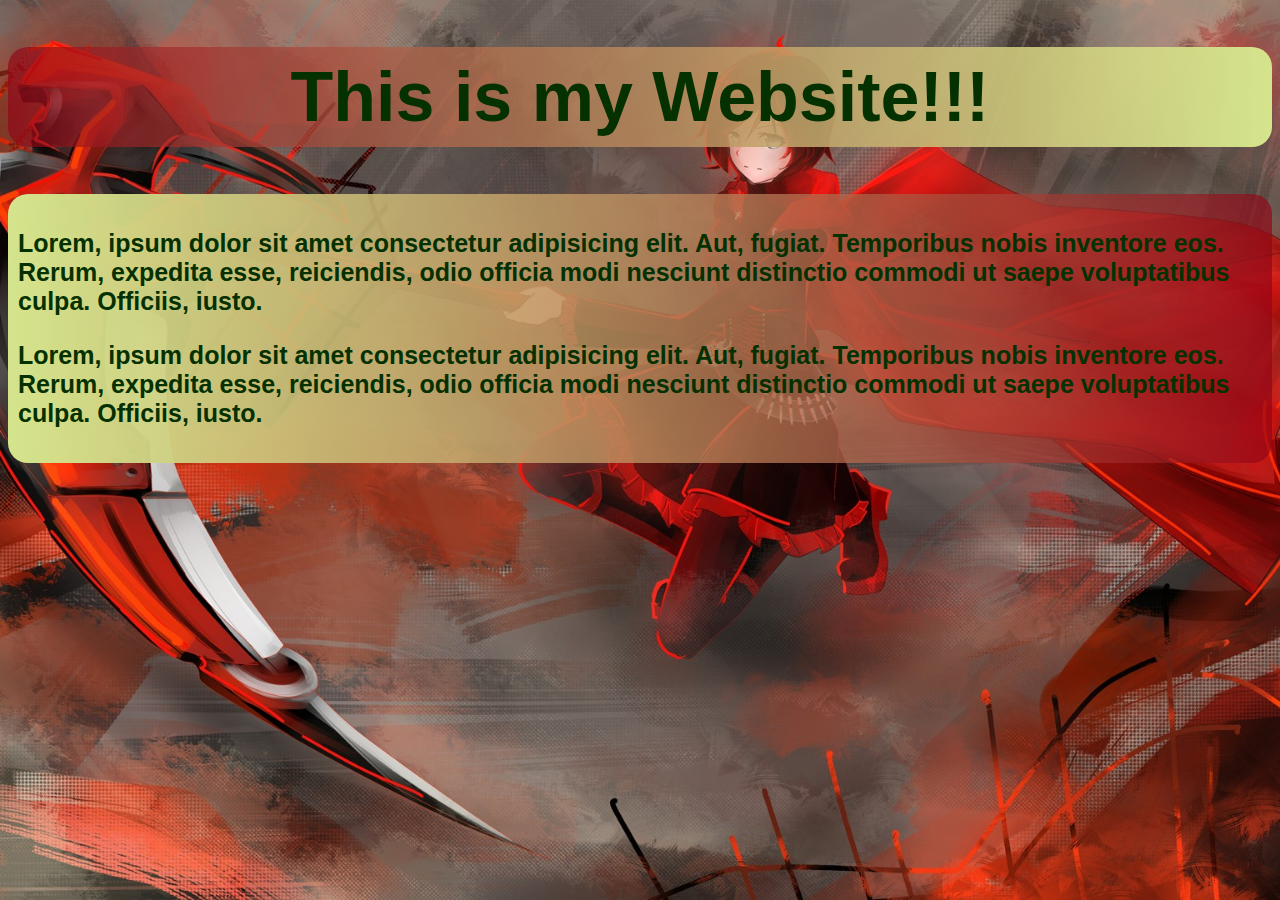
<file: practise.html>
<!DOCTYPE html>
<html lang="en">
<head>
    <meta charset="UTF-8">
    <meta name="viewport" content="width=device-width, initial-scale=1.0">
    <title>Document</title>

    <link rel="stylesheet" href="practise.css">
</head>
<body>
    <h1> This is my Website!!!</h1>
    <div> 
        <p> Lorem, ipsum dolor sit amet consectetur adipisicing elit. Aut, fugiat.
         Temporibus nobis inventore eos. Rerum, expedita esse, reiciendis, 
        odio officia modi nesciunt distinctio commodi ut saepe voluptatibus culpa. Officiis, iusto.</p>
            <p> Lorem, ipsum dolor sit amet consectetur adipisicing elit. Aut, fugiat.
         Temporibus nobis inventore eos. Rerum, expedita esse, reiciendis, 
        odio officia modi nesciunt distinctio commodi ut saepe voluptatibus culpa. Officiis, iusto.</p>
           
    </div>

</body>
</html>
</file>
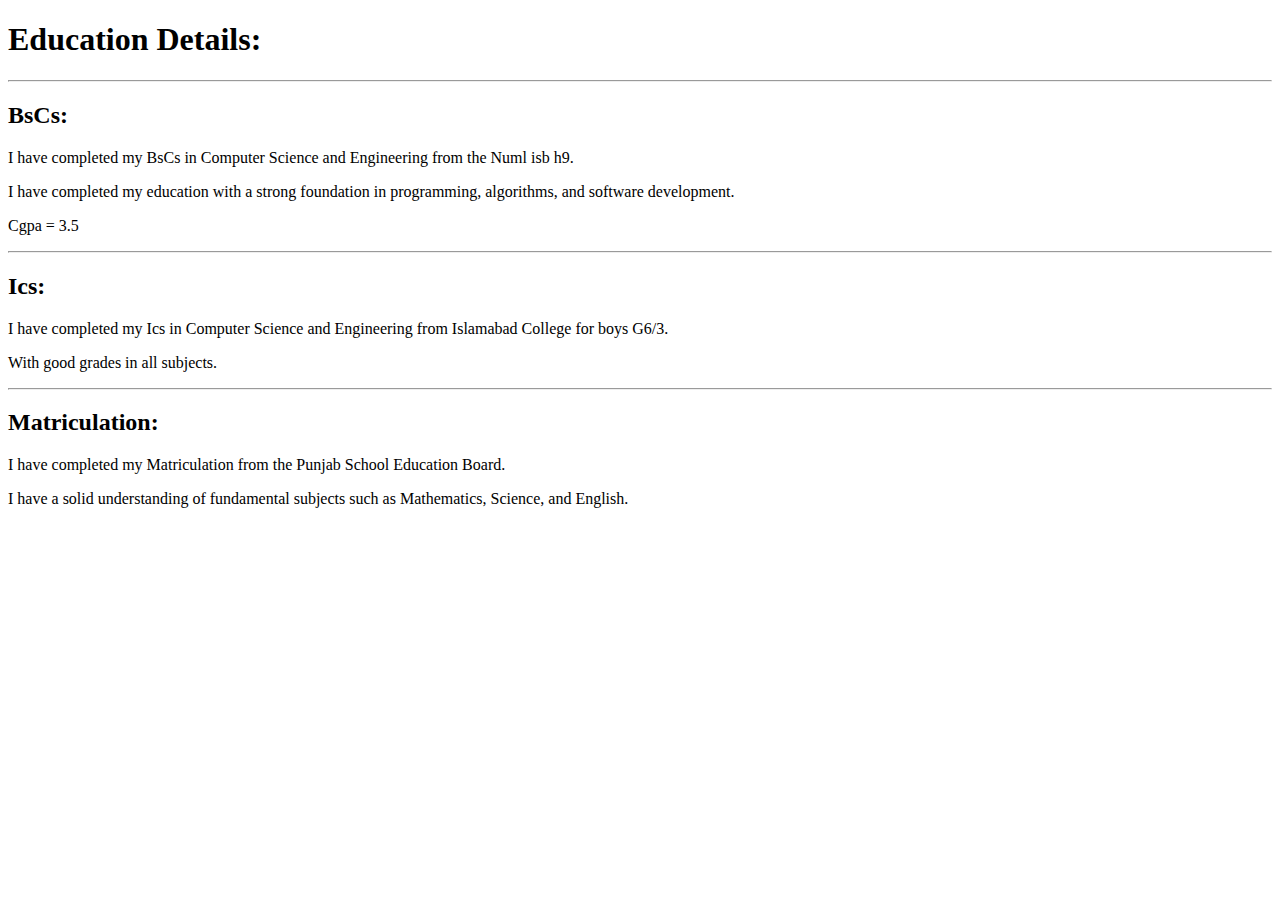
<file: Apna_College/education.html>
<!doctype html>
<html lang="en">
  <head>
    <meta charset="UTF-8" />
    <meta name="viewport" content="width=device-width, initial-scale=1.0" />
    <title>Education</title>
  </head>
  <body>
    <header><h1>Education Details:</h1></header>
    <hr />
    <main> 
        <section>
    <h2>BsCs:</h2>
    <p>
      I have completed my BsCs in Computer Science and Engineering from the Numl
      isb h9.
    </p>
    <p>
      I have completed my education with a strong foundation in programming,
      algorithms, and software development.
    </p>

    <p>Cgpa = 3.5</p>
    <hr />
     </section>
     <section> 
         <h2>Ics:</h2>
         <p>
           I have completed my Ics in Computer Science and Engineering from Islamabad
           College for boys G6/3.
         </p>
         <p>With good grades in all subjects.</p>

     </section>
    <hr />
    <section>
        <h2>Matriculation:</h2>
        <p>
          I have completed my Matriculation from the Punjab School Education Board.
        </p>
        <p>
          I have a solid understanding of fundamental subjects such as Mathematics,
          Science, and English.
        </p>
    </section>

   
    </main>
  </body>
</html>
</file>
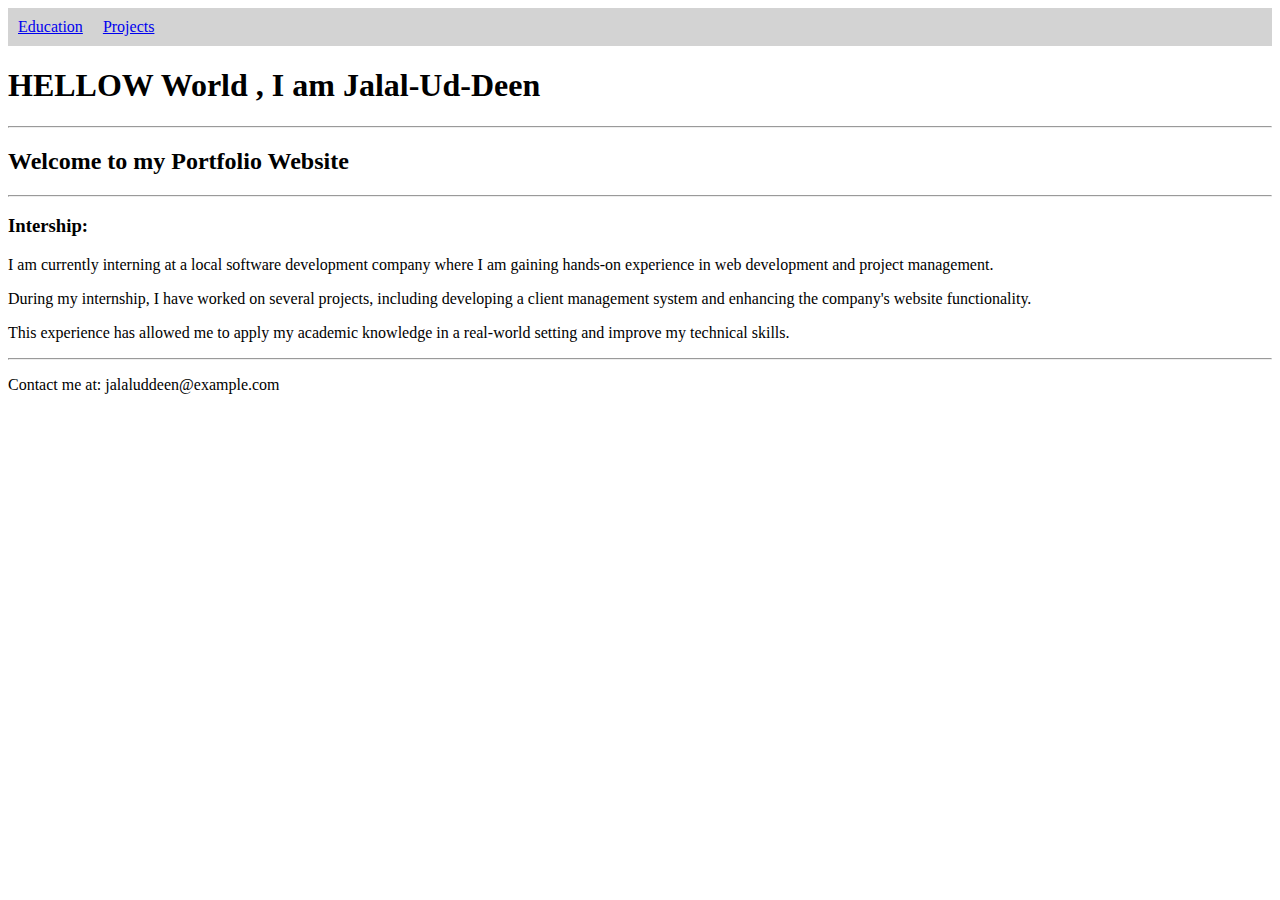
<file: Apna_College/experience.html>
<!doctype html>
<html lang="en">
  <head>
    <meta charset="UTF-8" />
    <meta name="viewport" content="width=device-width, initial-scale=1.0" />
    <title>Portfolio</title>
  </head>
  <body> 
    <header style=" background-color: lightgray; padding: 10px; flex-direction: row;"> 
        <ul style="list-style-type: none; display: flex; gap: 20px; margin: 0; padding: 0;">
        <li>
            <a href="Education.html">Education</a>
        </li>
        <li>
            <a href="Project.html">Projects</a>
        </li>
    </ul>
    </header>
      
  <main> 
    
      <h1>HELLOW World , I am Jalal-Ud-Deen</h1>
    <hr />
    <h2>Welcome to my Portfolio Website</h2>
    <hr />
    <h3>Intership:</h3>
    <p>
      I am currently interning at a local software development company where I
      am gaining hands-on experience in web development and project management.
    </p>
    <p>
      During my internship, I have worked on several projects, including
      developing a client management system and enhancing the company's website
      functionality.
    </p>
    <p>
      This experience has allowed me to apply my academic knowledge in a
      real-world setting and improve my technical skills.
    </p>
  </main>

    <hr />
    <Footer> 
        <p>Contact me at: jalaluddeen@example.com</p>
    </Footer>
  </body>
</html>
</file>
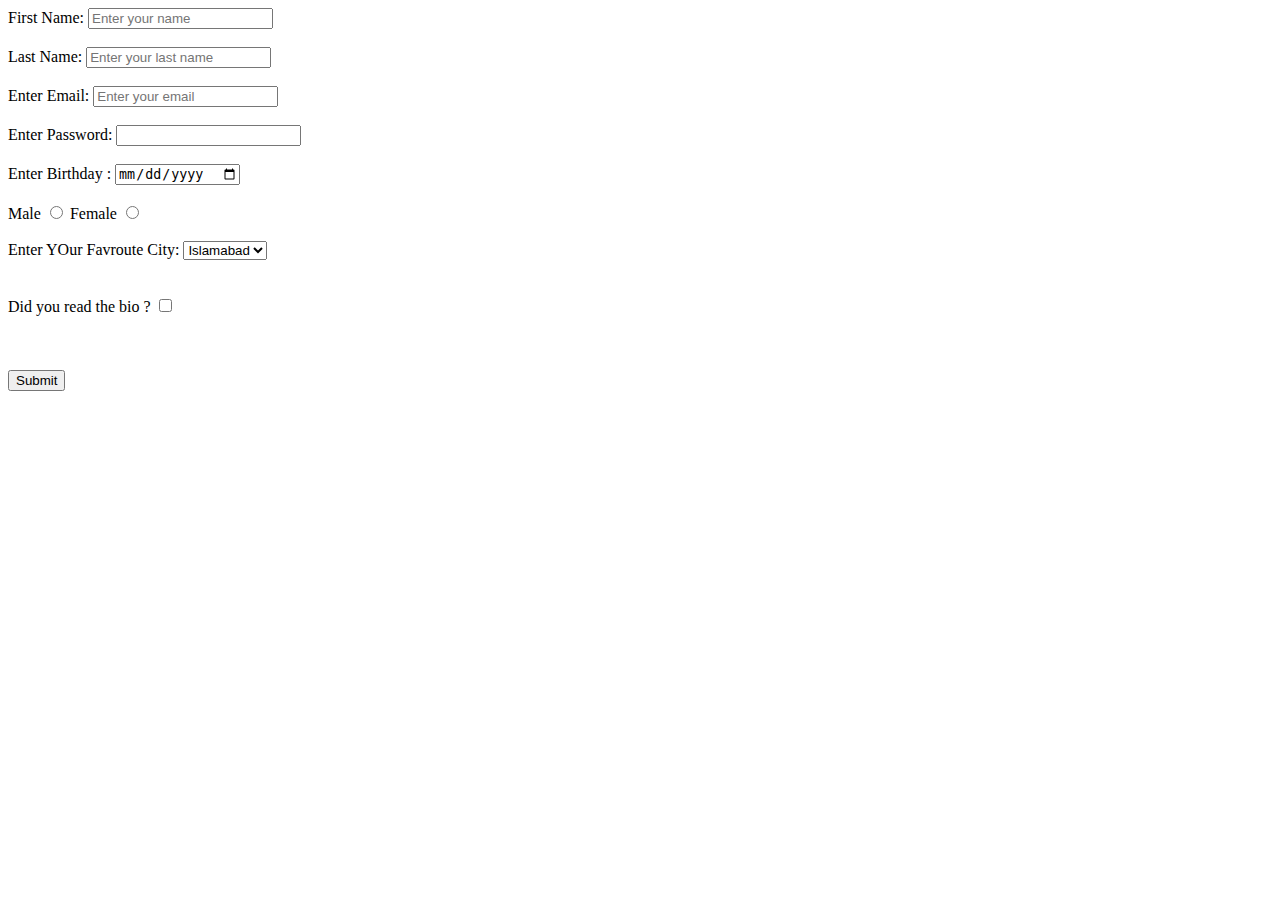
<file: Apna_College/inputTag.html>
<!doctype html>
<html lang="en">
  <head>
    <meta charset="UTF-8" />
    <meta name="viewport" content="width=device-width, initial-scale=1.0" />
    <title>Input Tags</title>
  </head>
  <body>
    <form action="process_form.php" methond="post">
      <div>
        <label for="fname">First Name:</label>
        <input type="text" id="fname" placeholder="Enter your name" required />
      </div>
      <br />
      <div>
        <label for="lname">Last Name:</label>
        <input
          type="text"
          id="lname"
          placeholder="Enter your last name"
          required
        />
      </div>
      <br />
      <div>
        <label for="email">Enter Email:</label>
        <input
          type="email"
          id="email"
          placeholder="Enter your email"
          required
        />
      </div>
      <br />
      <div>
        <label for="pass">Enter Password:</label>
        <input type="password" id="pass" required />
      </div>
      <br />
      <div>
        <label for="date">Enter Birthday :</label>
        <input
          type="date"
          id="date"
          placeholder="Enter your birthday  "
          required
        />
      </div>
      <br />
      <div>
        <label for="male">Male</label>
        <input type="radio" id="male" required name="gender" value="male" />
        <label for="female">Female</label>
        <input type="radio" id="female" name="gender" required value="female" />
      </div>
      <br />
      <div>
        <label for="city">Enter YOur Favroute City:</label>
        <select name="city" id="city">
          <option value="Islamabad">Islamabad</option>
          <option value="Lahore">Lahore</option>

          <option value="Karachi">Karachi</option>
        </select>
      </div>
      <br />
      <br />
      <div>
        <label for="bio">Did you read the bio ?</label>
        <input type="checkbox" id="bio" name="bio" required/>
      </div>
      <br />
      <br />
      <br />
      <button type="submit">Submit</button>
    </form>
  </body>
</html>
</file>
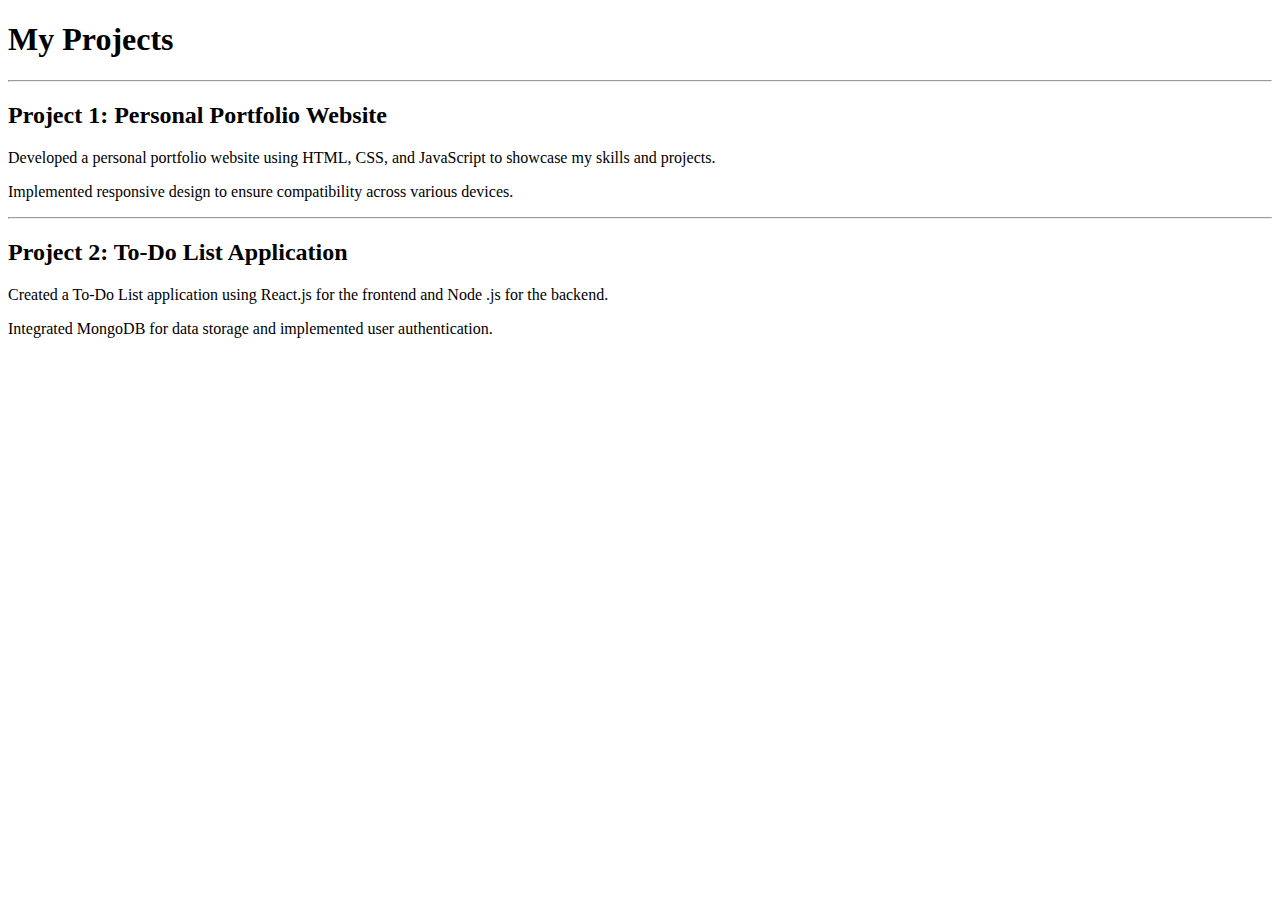
<file: Apna_College/project.html>
<!DOCTYPE html>
<html lang="en">
<head>
    <meta charset="UTF-8">
    <meta name="viewport" content="width=device-width, initial-scale=1.0">
    <title>Projects</title>
</head>
<body>
    <h1> My Projects</h1>
    <hr>
    <h2>Project 1: Personal Portfolio Website</h2>
    <p> Developed a personal portfolio website using HTML, CSS, and JavaScript to showcase my skills and projects. </p>
    <p> Implemented responsive design to ensure compatibility across various devices.</p>
    <hr>
    <h2>Project 2: To-Do List Application</h2>
    <p> Created a To-Do List application using React.js for the frontend and Node   .js for the backend. </p>
    <p> Integrated MongoDB for data storage and implemented user authentication.</p>    

</body>
</html>
</file>
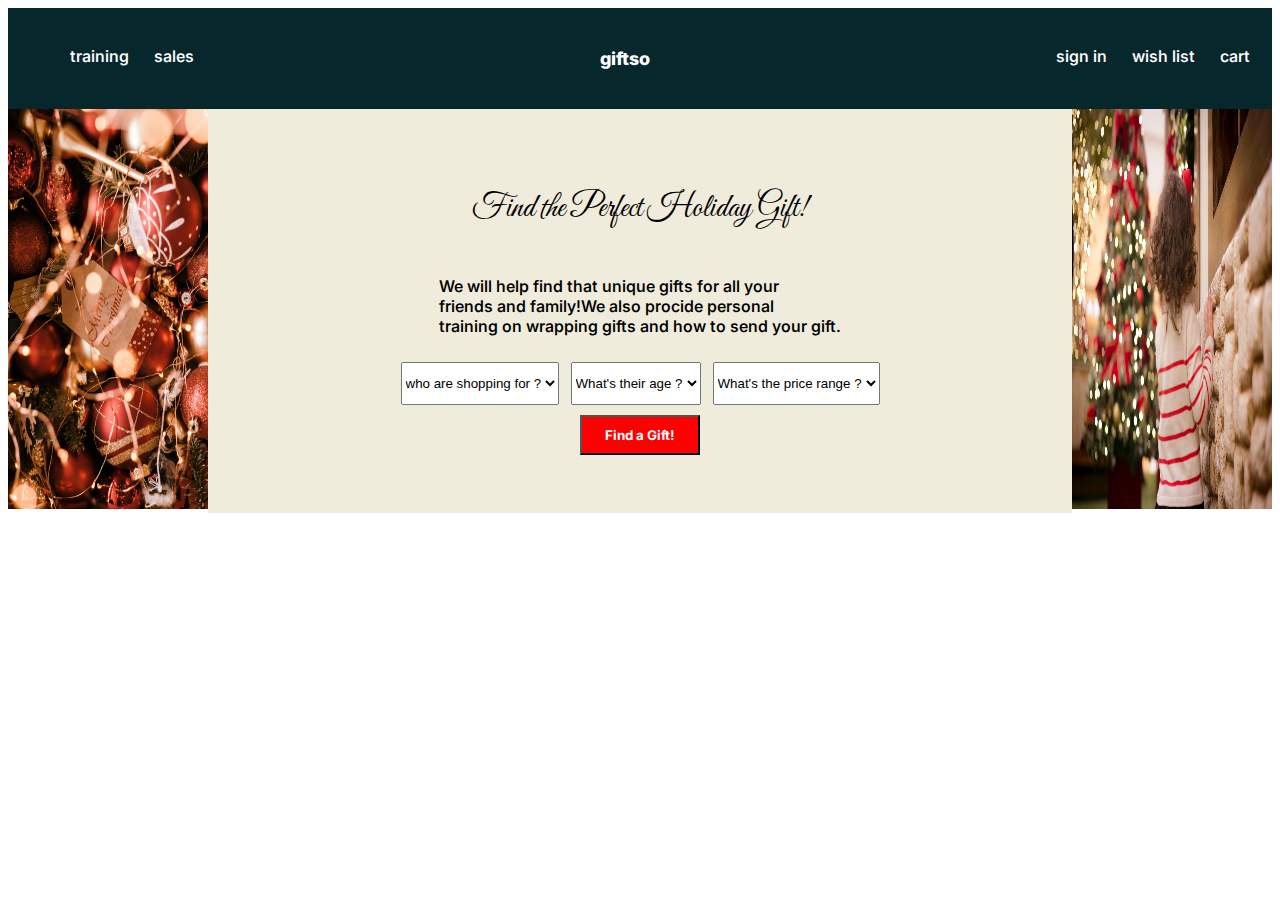
<file: Js/challenges/challange2.html>
<!doctype html>
<html lang="en">
  <head>
    <meta charset="UTF-8" />
    <meta name="viewport" content="width=device-width, initial-scale=1.0" />
    <link rel="stylesheet" href="challenge2.css" />
    <title>Design</title>
  </head>
  <body>
    <header>
      <nav>
        <ul>
          <li>training</li>
          <li>sales</li>
        </ul>
        <ul id="heading">
          <li>giftso</li>
        </ul>
        <ul>
          <li>sign in</li>
          <li>wish list</li>
          <li>cart</li>
        </ul>
      </nav>
    </header>
<section class="hero"> 
  <div><img src="./left side.jpg" alt=""> </div>
  
  <div class="main_content">
      <h1>Find the Perfect Holiday Gift!</h1>
      <p>
        We will help find that unique gifts for all your <br />
        friends and family!We also procide personal <br />
        training on wrapping gifts and how to send your gift.
      </p>
      <div class="options">
        <select>
          <option value="" selected disabled>who are shopping for ?</option>

          <option value="">Son</option>
          <option value="">Daughter</option>
        </select>
        <select name="" id="">
          <option value="" selected disabled>What's their age ?</option>
          <option value="">Above 18</option>
          <option value="">Below 18</option>
        </select>
         <select name="" id="">
          <option value="" selected disabled>What's the price range ?</option>
          <option value="">Above 5k</option>
          <option value="">Below 5k</option>
        </select>
      </div>
      <button> Find a Gift!</button>
    </div>
    <div> 
      <img src="./right side.jpg" alt="">
    </div>
   </section>
    
  </body>
</html>
</file>
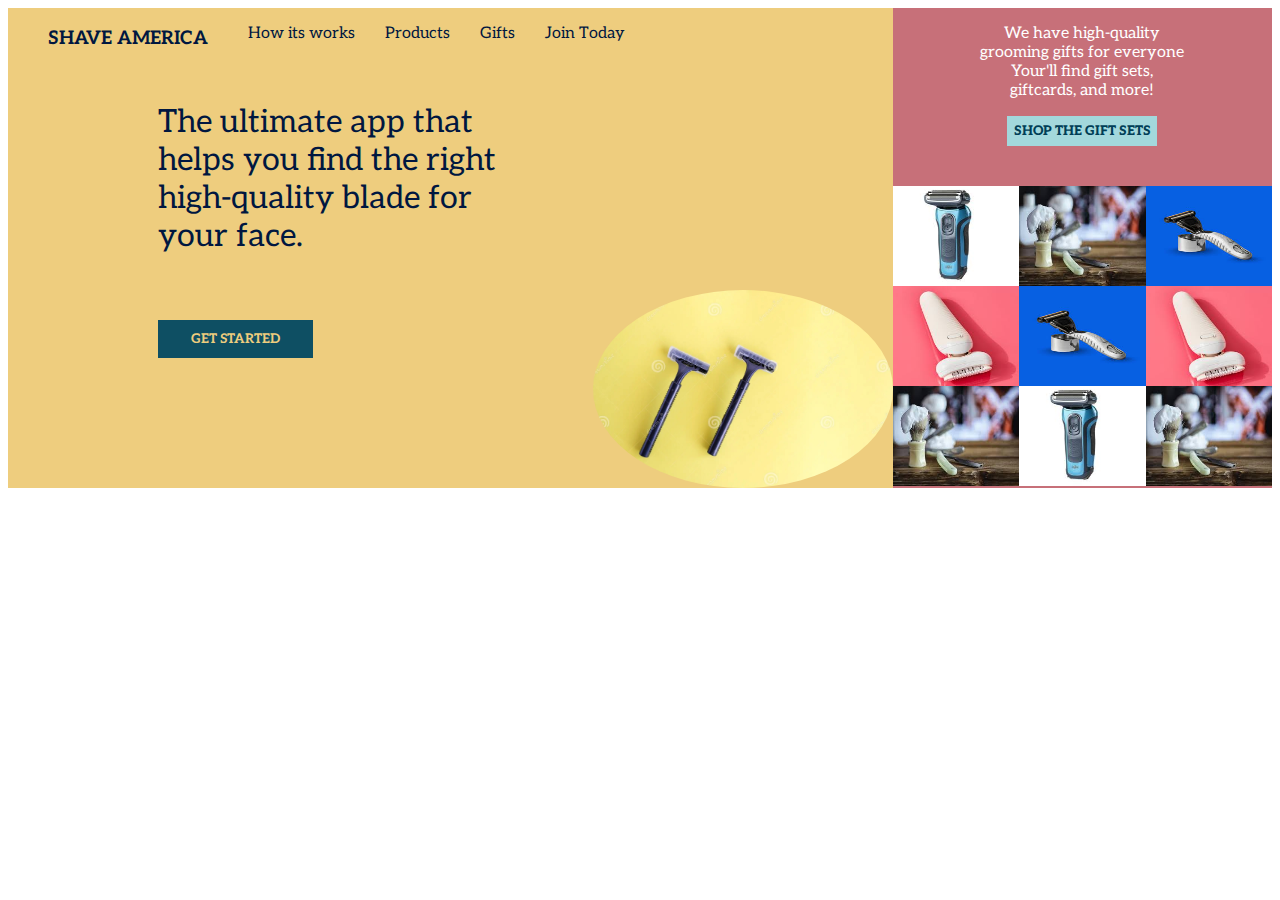
<file: Js/challenges/challenge3.html>
<!doctype html>
<html lang="en">
  <head>
    <meta charset="UTF-8" />
    <meta name="viewport" content="width=device-width, initial-scale=1.0" />
    <title>Document</title>
    <link rel="stylesheet" href="challenge3.css" />
  </head>
  <body>
    <section class="main_content">
      <div class="left_content">
        <nav>
         
            <h3>SHAVE AMERICA</h3>
         
          <ul>
            <li>How its works</li>
            <li>Products</li>
            <li>Gifts</li>
            <li>Join Today</li>
          </ul>
        </nav>
        <p> The ultimate app that <br> 
        helps you find the right <br> 
    high-quality blade for <br> your face.</p>
    <div class="btn_razor"><button class="left_button"> GET STARTED
      </button>
      <img src="razor.jpg"  alt=""> </div>
    
      </div>
      
    <div class="cl"> </div>
      
      <div class="right_content">
        <div class="right_upper_section">  <p> 
            We have high-quality <br> grooming gifts for everyone <br>
            Your'll find gift sets,<br>  giftcards, and more!
        </p>
     <button class="right_btn"> SHOP THE GIFT SETS</button></div> 
        <div class="right_lower_section"> 
           <img src="./1.jpg" alt="">
           <img src="./2.jpg" alt="">
           <img src="./4.jpg" alt="">
           <img src="./3.jpg" alt="">
           <img src="./4.jpg" alt="">
         
           <img src="./3.jpg" alt="">
           <img src="./2.jpg" alt="">
            <img src="./1.jpg" alt="">
           <img src="./2.jpg" alt="">
        </div>
      </div>
    </section>
  </body>
</html>
</file>
<file: practise.css>
body{
   background-image: url("main1.jpg");
    background-repeat: no-repeat;
    /* background fixed rhyga ya nh  */
    background-attachment: fixed;
    /* is sy hr screen pr image stretch ho jy gi screen k according */
    background-size: cover;
/* 
    image center mei ayega hr screen pr */
    background-position: center;
    font-family: 'Segoe UI', Tahoma, Geneva, Verdana, sans-serif;
}
h1{
 background: linear-gradient(to right, #910013a6, #d5e68d);
color: rgb(5, 49, 0);
font-weight: 800;
font-size: 70px;



    background-repeat: no-repeat;
    background-attachment: fixed;
    padding: 10px;
    border-radius: 20px;
    text-align: center;
}
div{
    background: linear-gradient(to left, #910013a6, #d5e68d);
        background-repeat: no-repeat;
    background-attachment: fixed;
     padding: 10px;
    border-radius: 20px;
    color: rgb(5, 49, 0);
    font-size: 25px;
    font-weight: 600;
}
</file>
<file: Js/challenges/challenge2.css>
@import url('https://fonts.googleapis.com/css2?family=Inter:ital,opsz,wght@0,14..32,100..900;1,14..32,100..900&display=swap');
@import url('https://fonts.googleapis.com/css2?family=Great+Vibes&display=swap');
@import url('https://fonts.googleapis.com/css2?family=Playfair+Display:ital,wght@0,400..900;1,400..900&display=swap');
body{
         font-family: "Inter", sans-serif;
         font-weight: 550;
}
nav{
   
    background-color:rgb(6, 39, 44);
    padding: 22px;
    display: flex;
    color: white;
    gap: 10px;
    justify-content: space-between;
     font-family: "Inter", sans-serif;
       /* font-family: "Playfair Display", serif; */
    cursor: pointer;
   li{
    list-style: none;
   }
   ul{
    display: flex;
    gap: 25px;

   }
}
#heading{
    font-weight: 800;
    font-size: large;
}
h1{
      font-family: "Great Vibes", cursive;
       font-weight: 400;
  font-style: normal;
}
.options{
   display: flex;
   gap: 12px;
   height: 43px;
}
button{
    background-color: red;
    color: white;
     font-family: "Inter", sans-serif;
   height: 40px;
   width: 120px;
   font-weight: 700;
}
.main_content{
    background-color: rgb(239, 236, 219);
    display: flex;
    flex-direction: column;
    justify-content: center;
    align-items: center;
    gap: 10px;
    max-width: 870px;
    width: 100%;
}
.hero{
    display: flex;
    justify-content: space-between;
    img{
     width: 200px;
   height: 400px;
    }
}
</file>
<file: Js/challenges/challenge3.css>
@import url('https://fonts.googleapis.com/css2?family=Aleo:ital,wght@0,100..900;1,100..900&display=swap');
body{
    font-family:  "Aleo", serif;;
}
.left_content{
    color: hwb(218 0% 75%);
    display: flex;
    width: 70%;
    flex-direction: column;
    gap: 3px;
    background-color: rgb(238, 205, 126);
    img{
width: 120px;
    }
}
.left_content p{
    margin-left: 150px;
    font-size: xx-large;
    
}
nav{
    display: flex;
  h3{
    font-weight: 700;
    margin-left:  40px;
  }
    li{
        list-style: none;
        font-size: normal;
       cursor: pointer;
      
    }
    ul{
        display: flex;
        gap: 30px;
        justify-content: space-between;
    }
}

.left_button{
background-color: rgb(14, 79, 99);
width: 180px; 
margin-top: 30px;
margin-left: 150px;
border: white;
color: rgb(238, 205, 126);
height: 38px;
font-weight: 700;
font-family: "Aleo";
cursor: pointer;

}
.btn_razor{
    display: flex;
    gap: 280px;
    img{
        width: 300px;
    border-radius: 80%;
    }
}

.right_content{
    
    background: #c77079;
    text-align: center;
    width: 30%;
    color: white;

    
}
.right_btn{
    background: rgb(163, 216, 220);
    color: rgb(0, 62, 86);
    border: white;
    width: 150px;
    height: 30px;
    font-family: "Aleo";
    font-weight: 800;
  cursor: pointer;
}

.right_lower_section {
    display: flex;
    flex-wrap: wrap;
    margin-top: 40px;
}
.right_lower_section img{
  width: 33.33%;
  height: 100px ;
}
.main_content{
    display: flex;
    width: 100%;
}
</file>
